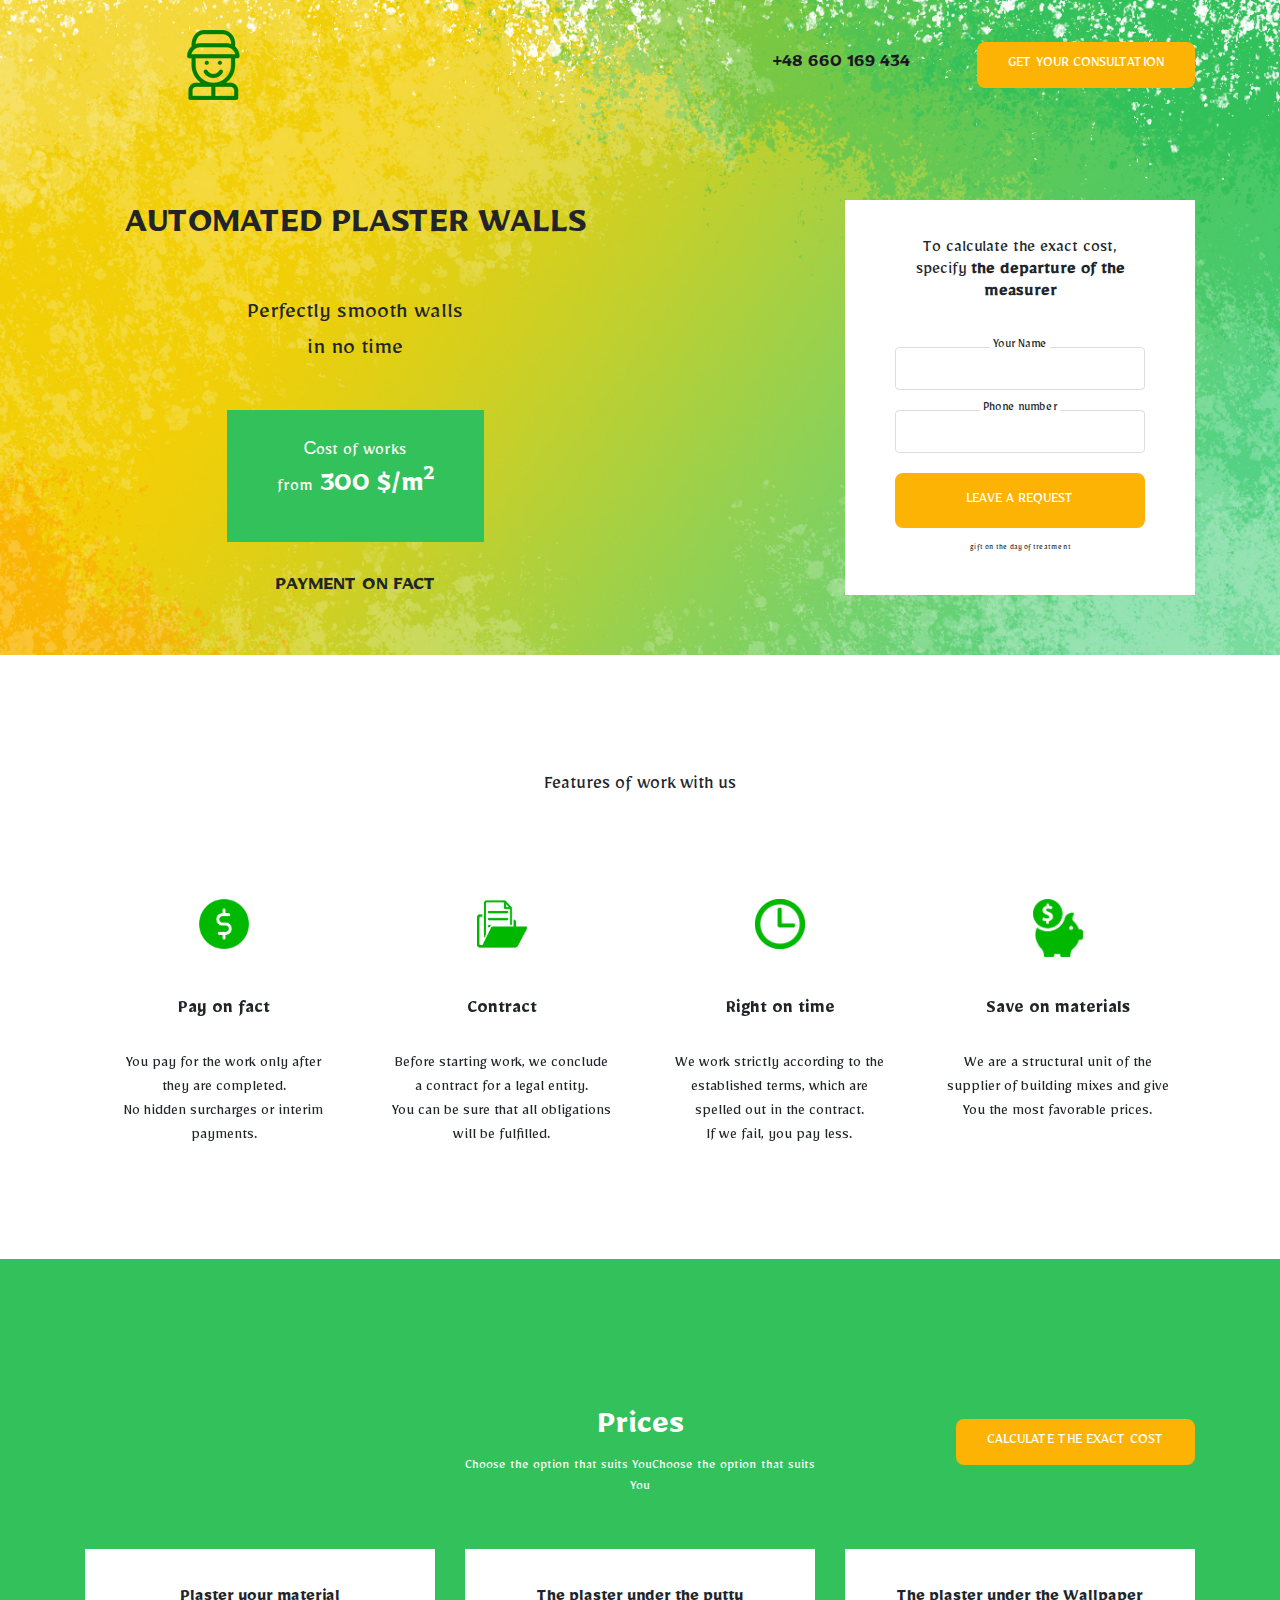
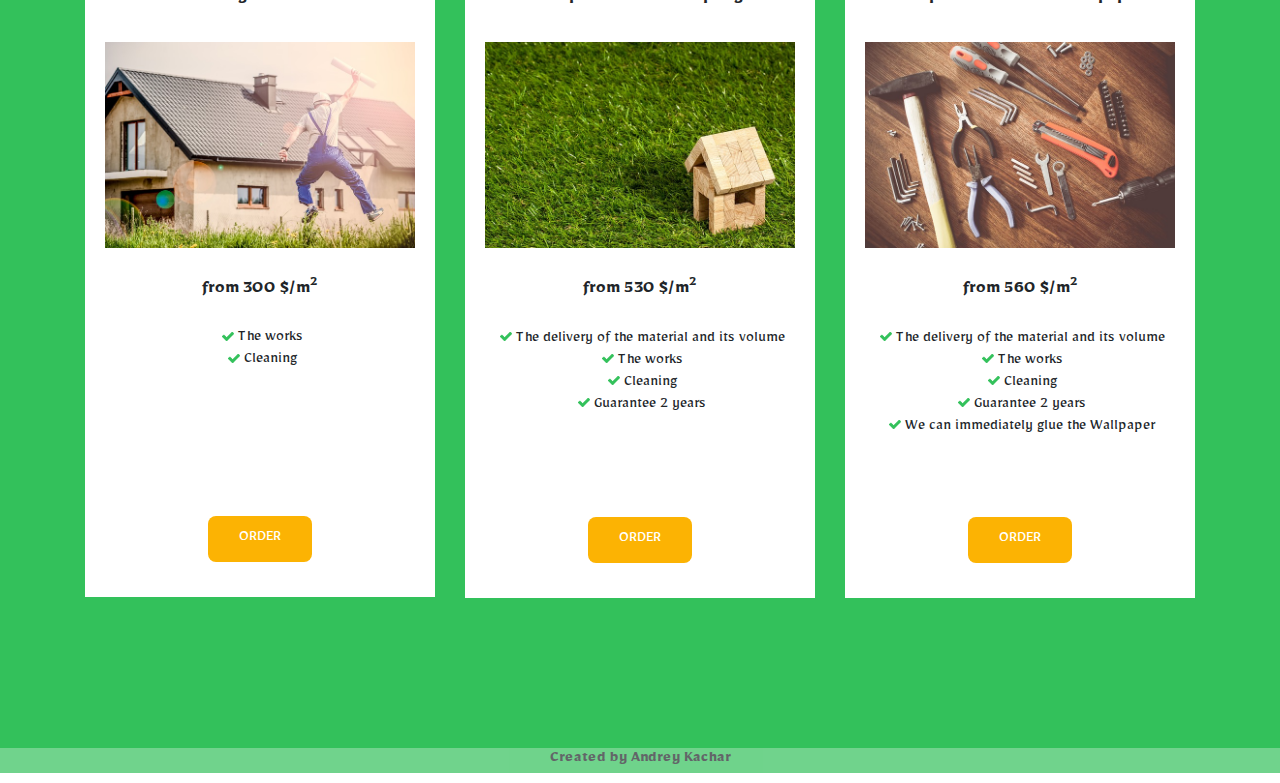
<file: buildWorkShopDemo/index.html>
<!DOCTYPE html>
<html lang="en">
    <head>
        <meta charset="utf-8">
        <meta name="viewport" content="width=device-width, initial-scale=1, shrink-to-fit=no">
        <meta name="description" content="">
        <meta name="author" content="">
        <!-- <link rel="icon" href="../../../../favicon.ico"> -->

        <title>Автоматизированная штукатурка стен</title>

        <link rel="stylesheet" href="css/bootstrap.css">
        <link rel="stylesheet" href="css/style.css">
        <link href="https://fonts.googleapis.com/css?family=Mirza&display=swap" rel="stylesheet">
    </head>

    <body>

        <!-- Main -->
        <main class="main">

            <div class="container">
                <div class="header">

                    <div class="row">

                        <div class="col-xl-3 col-lg-3 col-md-3 col-sm-1">
                            <div class="logo">
                                <img src="img/logo.png" alt="logo">
                            </div>
                        </div>

                        <div class="col-xl-2 offset-xl-4 col-lg-4 offset-lg-2 col-md-3 offset-md-2 col-sm-4 offset-sm-1">
                            <div class="phone-block">
                                <a class="phone-link" href="#">+48 660 169 434</a>
                            </div>
                        </div>

                        <div class="col-xl-3 col-lg-3 offset-lg-0 col-md-3 offset-md-0 col-sm-3 offset-sm-0">
                            <div class="wrap">
                                <div class="wrap-block">
                                    <button class="btn button popup-btn">
                                      Get Your consultation
                                    </button>
                                </div>
                            </div>
                        </div>

                    </div>


                </div>

                <div class="main-content">
                    <div class="row">
                        <div class="main-container col-xl-6 offset-xl-0 col-lg-6 offset-lg-0">
                            <div class="main-title">
                                <h1>Automated plaster walls</h1>
                                <p class="main-subtitle">Perfectly smooth walls <br/> in no time</p>

                                <span>Сost of works<br/>from<strong> 300 $/m<sup>2</sup></strong></span>

                                <strong class="main-trigger">payment on fact</strong>
                            </div>
                        </div>
                        <div class="col-xl-4 offset-xl-2 col-lg-5 offset-lg-1">
                            <div class="main-form">
                                <h2 class="main-form-header">To calculate the exact cost,<br/> specify <strong>the departure of the measurer</strong></h2>

                                <form action="#">
                                    <label>Your Name</label>
                                    <input class="main-form-input" type="text">
                                    <label>Phone number</label>
                                    <input class="main-form-input" type="text">
                                    <button type="submit" class="btn main-form-btn button">Leave a request</button>
                                    <small>gift on the day of treatment</small>
                                </form>
                            </div>
                        </div>
                    </div>
                </div>
            </div>
        </main>

        <!-- Features -->
        <section class="features">
            <div class="container">
                <h2 class="section-header">Features of work with us</h2>
                <div class="features-slider">
                    <div class="features-block">
                        <div class="features-img">
                            <picture>
                                <source srcset="img/features/svg/green-coin.svg" type="image/">
                                <img src="img/features/png/green-coin.png" alt="Pay on fact">
                            </picture>
                        </div>
                        <h3>Pay on fact</h3>
                        <p>You pay for the work only after they are completed. <br/>No hidden surcharges or interim payments.</p>
                    </div>
                    <div class="features-block">
                        <div class="features-img">
                            <picture>
                                <source srcset="img/features/svg/green-open-folder.svg" type="image/">
                                <img src="img/features/png/green-open-folder.png" alt="Open folder">
                            </picture>
                        </div>
                        <h3>Contract</h3>
                        <p>Before starting work, we conclude a contract for a legal entity. <br/>You can be sure that all obligations will be fulfilled.</p>
                    </div>
                    <div class="features-block">
                        <div class="features-img">
                            <picture>
                                <source srcset="img/features/svg/green-clock.svg" type="image/">
                                <img src="img/features/png/green-clock.png" alt="Clock">
                            </picture>
                        </div>
                        <h3>Right on time</h3>
                        <p>We work strictly according to the established terms, which are spelled out in the contract. <br/>If we fail, you pay less.</p>
                    </div>
                    <div class="features-block">
                        <div class="features-img">
                            <picture>
                                <source srcset="img/features/svg/green-piggy-bank.svg" type="image/">
                                <img src="img/features/png/green-piggy-bank.png" alt="">
                            </picture>
                        </div>
                        <h3>Save on materials</h3>
                        <p>We are a structural unit of the supplier of building mixes and give You the most favorable prices.</p>
                    </div>
                </div>
            </div>
        </section>

        <!-- Prices -->
        <section class="price">
          <div class="container">
            <div class="section-header section-header-light">
              <div class="row">

                <div class="col-xl-4 offset-xl-4 col-lg-4 offset-lg-4 ">
                  <h2>Prices</h2>
                  <p>Choose the option that suits YouChoose the option that suits You</p>
                </div>

                  <div class="col-xl-4 col-lg-4">
                    <div class="prise-button">
                      <button class="btn button price-header-btn" data-toggle="modal">
                        Calculate the exact cost
                      </button>
                    </div>
                  </div>

              </div><!--row-->

              <div class="row">

                <div class="col-xl-4 col-lg-4 col-md-6">
                  <div class="price-block">
                    <h4>Plaster your material</h4>
                    <img src="img/price/1.jpg" alt="">
                    <span class="price-tag">from 300 $/m<sup>2</sup></span>
                    <ul class="price-list">
                      <li>The works</li>
                      <li>Cleaning</li>
                    </ul>
                    <button class="btn button">Order</button>
                  </div>
                </div>

                <div class="col-xl-4 col-lg-4 col-md-6">
                  <div class="price-block">
                    <h4>The plaster under the putty</h4>
                    <img src="img/price/2.jpg" alt="">
                    <span class="price-tag">from 530 $/m<sup>2</sup></span>
                    <ul class="price-list">
                      <li>The delivery of the material and its volume</li>
                      <li>The works</li>
                      <li>Cleaning</li>
                      <li>Guarantee 2 years</li>
                    </ul>
                    <button class="btn button">Order</button>
                  </div>
                </div>

                <div class="col-xl-4 col-lg-4 col-md-12">
                  <div class="price-block">
                    <h4>The plaster under the Wallpaper</h4>
                    <img class="bottom-image" src="img/price/3.jpg" alt="">
                    <span class="price-tag">from 560 $/m<sup>2</sup></span>
                    <ul class="price-list">
                      <li>The delivery of the material and its volume</li>
                      <li>The works</li>
                      <li>Cleaning</li>
                      <li>Guarantee 2 years</li>
                      <li>We can immediately glue the Wallpaper</li>
                    </ul>
                    <button class="btn button">Order</button>
                  </div>
                </div>

              </div><!--row-->

            </div>
          </div>
        </section>




        <!-- Modal windows -->

        <!-- Get Your consultation -->

        <div class="popup">
          <!-- white modal window -->
          <div class="popup-dialog">
            <!-- content 0f modal window -->
            <div class="popup-content">
              <button class="popup-close"><span>&times;</span></button>
              <h4 class="popup-header">Interested?</h4>
              <p>Leave your contact details<br/>for contact</p>
              <div class="popup-form">
                <form action="#">
                  <label>Your Name</label>
                  <input class="main-form-input" type="text">
                  <label>Phone number</label>
                  <input class="main-form-input" type="text">
                  <label>Messadge</label>
                  <textarea class="main-form-input" rows="5"></textarea>
                  <button class="btn main-form-btn button" type="submit">Leave a request</button>
                </form>
              </div>
            </div>
          </div>
        </div>



        <div class="signature">
          <p class="signature-font">Created by <span>Andrey Kachar</span></p>
        </div>


        <!-- Bootstrap core JavaScript ================================================== -->
        <!-- Placed at the end of the document so the pages load faster -->
       <script src="https://ajax.googleapis.com/ajax/libs/jquery/3.4.1/jquery.min.js"></script>

       <link rel="stylesheet" href="slick/slick.css">
       <link rel="stylesheet" href="slick/slick-theme.css">
       <script src="slick/slick.js"></script>

       <script>
           $(document).ready(function(){
             $('.popup-btn').on('click', function(event){
              event.preventDefault();
              $('.popup').fadeIn(350);
             });
             $('.popup-close').on('click', function(event){
              event.preventDefault();
              $('.popup').fadeOut(350);
             })
             $('.features-slider').slick({
               infinite: true,
               slidesToShow: 4,
               slidesToScroll: 1,
               responsive: [
                   // {
                   //   breakpoint: 1200,
                   //   settings: {
                   //     slidesToShow: 4,

                   //     slidesToScroll: 1,
                   //     infinite: true,
                   //   }
                   // },
                   {
                     breakpoint: 992,
                     settings: {
                       slidesToShow: 2,
                       prevArrow: '<button class="prev arrow"></button>',
                       nextArrow: '<button class="next arrow"></button>',
                       slidesToScroll: 2,
                       infinite: true,
                     }
                   },
                   {
                     breakpoint: 768,
                     settings: {
                       slidesToShow: 1,
                       prevArrow: '<button class="prev arrow"></button>',
                       nextArrow: '<button class="next arrow"></button>',
                       slidesToScroll: 1,
                       infinite: true,
                     }
                   },
                   {
                     breakpoint: 576,
                     settings: {
                       slidesToShow: 1,
                       prevArrow: '<button class="prev arrow"></button>',
                       nextArrow: '<button class="next arrow"></button>',
                       slidesToScroll: 1
                     }
                   },
                   {
                     breakpoint: 320,
                     settings: {
                       slidesToShow: 1,
                       prevArrow: '<button class="prev arrow"></button>',
                       nextArrow: '<button class="next arrow"></button>',
                       slidesToScroll: 1,
                     }
                   }
                   // You can unslick at a given breakpoint now by adding:
                   // settings: "unslick"
                   // instead of a settings object
                 ]
             });
           });
       </script>

    </body>
</html>
</file>
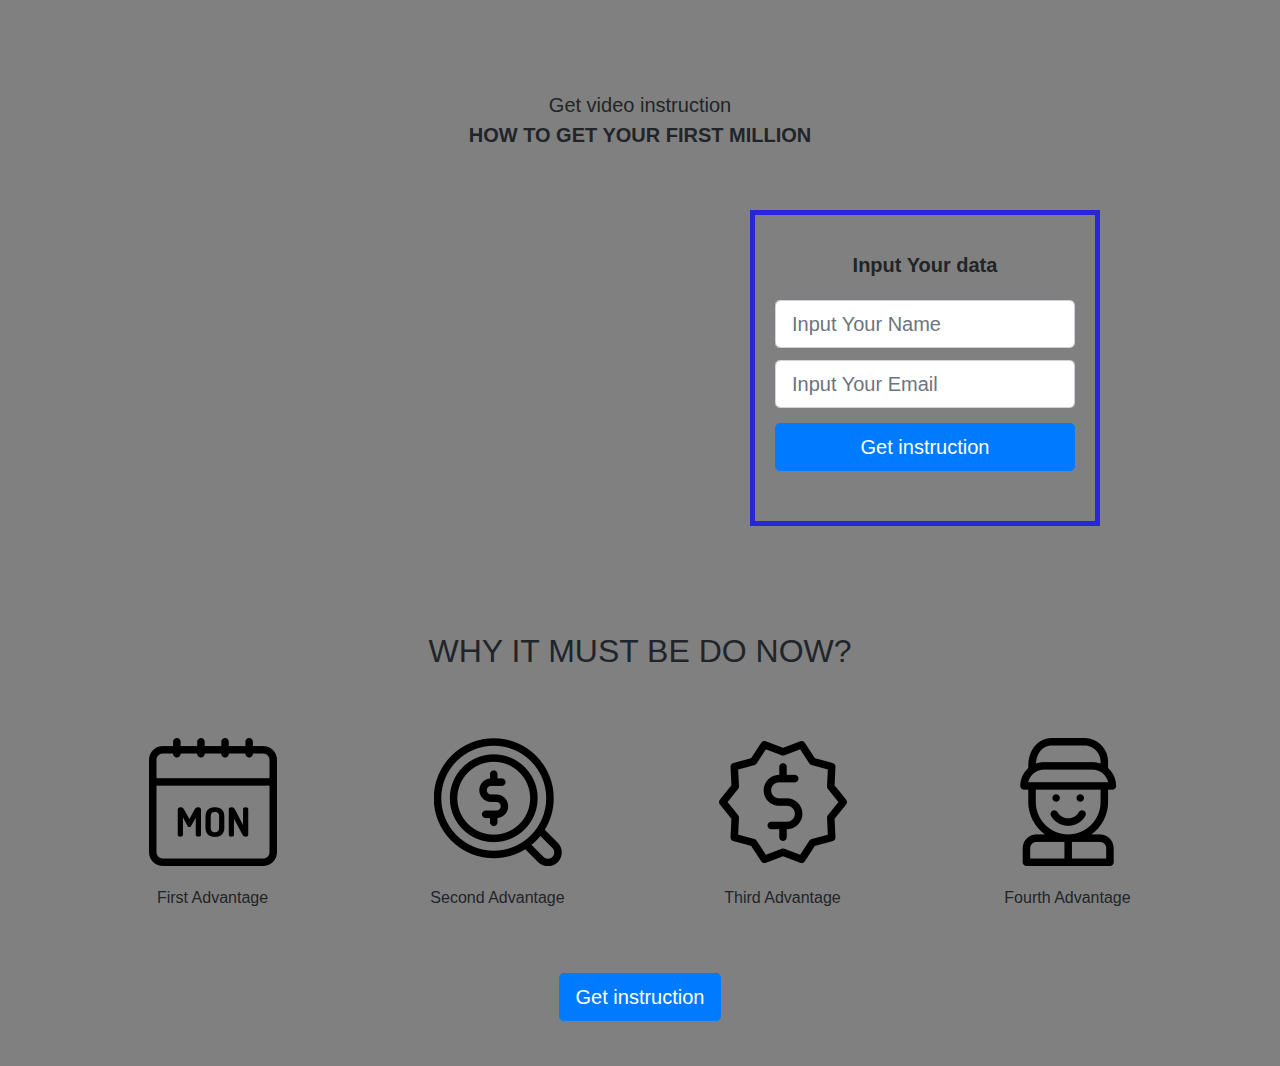
<file: simpleexamplesite/index.html>
<!DOCTYPE html>
<html lang="en">
<head>
    <meta charset="UTF-8">
    <title>My first site</title>
    <!-- <link rel="shortcut icon" type="image/x-icon" href="favicon.ico"> -->
    <link rel="stylesheet" href="css/bootstrap.css">
    <link rel="stylesheet" href="css/style.css">
</head>
    <body>

        <div class="section">

            <div class="container text-center">

                <div class="row">
                    <div class="col-lg-6 offset-lg-3">
                        <div class="header text-center">
                            <span>Get video instruction</span>
                            <strong class="text-uppercase">How to get Your first million</strong>
                        </div>
                    </div>
                </div>

                <div class="row">
                    <div class="col-xl-6 col-lg-6 offset-lxl-1 offset-lg-1">
                        <div class="video">
                            <iframe width="100%" height="315" src="https://www.youtube.com/embed/APSo_fjDNjU" frameborder="0" allow="accelerometer; autoplay; encrypted-media; gyroscope; picture-in-picture" allowfullscreen></iframe>
                        </div>
                    </div>
                    <div class="col-xl-4 col-lg-4 text-center">
                        <div class="form">
                            <p class="form-header">Input Your data</p>
                            <input class="form-control form-control-lg" type="text" placeholder="Input Your Name">
                            <input class="form-control form-control-lg" type="email" placeholder="Input Your Email">

                            <button class="btn btn-primary btn-lg btn-block">Get instruction</button>

                        </div>
                    </div>
                </div>

            </div>

        </div>

        <div class="section text-center">
            <div class="container">
                <div class="row">
                <div class="col-lg-12 col-sm-12 col-xs-12">
                    <h2 class="feature-header text-center text-uppercase">Why it must be do now?</h2>
                </div>
            </div>
                <div class="feature">
                    <div class="row">
                        <div class="col-lg-3 col-sm-6">
                            <div class="feature-box">
                                <img src="img/1.png" alt="1 Advantage">
                                <p>First Advantage</p>
                            </div>
                        </div>
                        <div class="col-lg-3 col-sm-6">
                            <div class="feature-box">
                                <img src="img/2.png" alt="2 Advantage">
                                <p>Second Advantage</p>
                            </div>
                        </div>
                        <div class="col-lg-3 col-sm-6">
                            <div class="feature-box">
                                <img src="img/3.png" alt="3 Advantage">
                                <p>Third Advantage</p>
                            </div>
                        </div>
                        <div class="col-lg-3 col-sm-6">
                            <div class="feature-box">
                                <img src="img/4.png" alt="4 Advantage">
                                <p>Fourth Advantage</p>
                            </div>
                        </div>
                    </div>
                </div>
                <button class="btn btn-primary btn-lg">Get instruction</button>

            </div>
        </div>


    </body>

</html>
</file>
<file: buildWorkShopDemo/css/style.css>
/* Colors */
/* Font settings */
@font-face {
  font-family: 'Mirza_regular';
  src: url('../fonts/Mirza-Regular.eot');
  src: url('../fonts/Mirza-Regular.eot?#iefix') format('embedded-opentype'), url('../fonts/Mirza-Regular.woff2') format('woff2'), url('../fonts/Mirza-Regular.woff') format('woff'), url('../fonts/Mirza-Regular.ttf') format('truetype'), url('../fonts/Mirza-Regular.svg#Mirza-Regular') format('svg');
  font-weight: normal;
  font-style: normal;
}
@font-face {
  font-family: 'Mirza_bold';
  src: url('../fonts/Mirza-Bold.eot');
  src: url('../fonts/Mirza-Bold.eot?#iefix') format('embedded-opentype'), url('../fonts/Mirza-Bold.woff2') format('woff2'), url('../fonts/Mirza-Bold.woff') format('woff'), url('../fonts/Mirza-Bold.ttf') format('truetype'), url('../fonts/Mirza-Bold.svg#Mirza-Bold') format('svg');
  font-weight: bold;
  font-style: normal;
}
/* basic settings */
html {
  font-size: 10px;
}
body {
  font-family: 'Mirza_regular', sans-serif;
}
a:hover {
  text-decoration: none;
  color: ;
}
button:focus,
input:focus,
a:focus,
textarea:focus {
  outline: none;
}
.button {
  font-size: 1.6rem;
  padding: 1rem 3rem;
  border-radius: 8px;
  background-color: #fcb303;
  color: #ffffff;
  text-transform: uppercase;
  transition: all 0.2;
}
.button:hover {
  cursor: pointer;
  background-color: #fcbb1c;
}
/* Typografy */
section {
  padding: 10rem 0;
}
.section-header {
  margin: 2rem 0 10rem;
}
.section-header-light {
  margin: 5rem 0;
}
.section-header h2 {
  text-align: center;
  font-family: 'Mirza_bold', sans-serif;
  font-size: 3.6rem;
  color: #ffffff;
}
.section-header p {
  text-align: center;
  padding-bottom: 4rem;
  font-size: 1.4rem;
  color: #ffffff;
}
/* main */
.main {
  padding: 3rem 0 5rem;
  background: #ffffff url(../img/main-bg.jpg) center center no-repeat;
  background-size: cover;
  text-align: center;
  /* main header */
  /* subheader */
  /* green ink */
  /* paiment on fact */
  /* main form */
}
.main-content {
  margin-top: 10rem;
}
.main h1 {
  margin-top: 0;
  margin-bottom: 4rem;
  font-family: 'Mirza_bold', sans-serif;
  text-transform: uppercase;
  font-size: 4rem;
  line-height: 1.45;
}
.main-subtitle {
  margin-bottom: 4rem;
  font-size: 2.4rem;
}
.main span {
  display: inline-block;
  padding: 3rem 5rem;
  font-size: 1.8rem;
  background: #33c15b;
  color: #ffffff;
  text-align: center;
  /* number 300 $ */
}
.main span strong {
  font-size: 3rem;
  font-family: 'Mirza_bold', sans-serif;
}
.main-trigger {
  display: block;
  margin-top: 3rem;
  font-size: 2.2rem;
  text-transform: uppercase;
  font-family: 'Mirza_bold', sans-serif;
}
.main-form {
  padding: 4rem 5rem;
  background-color: #ffffff;
  text-align: center;
  /* form header */
  /* form input */
  /* labels */
  /* submit button */
  /* label under button */
}
.main-form-header {
  margin-bottom: 4rem;
  font-size: 1.8rem;
  text-align: center;
}
.main-form-header strong {
  font-size: 1.9rem;
}
.main-form-input {
  display: block;
  margin: 2rem 0;
  width: 100%;
  border: 1px solid #dddddd;
  padding: 1.3rem;
  border-radius: 4px;
}
.main-form label {
  position: absolute;
  left: 50%;
  transform: translateX(-50%) translateY(-50%);
  padding: 0.3rem;
  font-size: 1.3rem;
  background-color: #ffffff;
}
.main-form-btn {
  display: block;
  height: 5.5rem;
  width: 100%;
  font-size: 1.6rem;
}
.main-form small {
  display: block;
  margin-top: 1.5rem;
}
.header {
  height: 7rem;
}
.wrap {
  display: table;
  width: 100%;
  height: 7rem;
}
.wrap-block {
  display: table-cell;
  vertical-align: middle;
  text-align: right;
}
.phone-block {
  text-align: right;
}
.phone-link {
  display: inline-block;
  font-family: 'Mirza_bold', sans-serif;
  font-weight: 900;
  font-size: 2rem;
  height: 7rem;
  line-height: 7rem;
  color: #1a1820;
}
/* feature section */
.features .section-header {
  text-align: center;
}
.features-block {
  text-align: center;
}
.features-block h3 {
  font-family: 'Mirza_bold', sans-serif;
  font-size: 2rem;
  margin-bottom: 3rem;
}
.features-block p {
  display: inline-block;
  width: 80%;
  font-size: 1.6rem;
}
.features-img {
  height: 7rem;
  margin-bottom: 3rem;
  text-align: center;
}
.features-img img {
  display: block;
  margin: 0auto;
  width: 50px;
}
.slick-active {
  outline: none;
}
.arrow {
  top: 20%;
  transform: translateY(-50%);
  position: absolute;
  z-index: 99;
  width: 2rem;
  height: 2rem;
  border: none;
  background-size: 70%;
}
.prev {
  right: 0;
  background: url(../img/features/svg/green-right-arrow.svg) center no-repeat;
  background-size: 70%;
}
.next {
  left: 0;
  background: url(../img/features/svg/green-left-arrow.svg) center no-repeat;
  background-size: 70%;
}
/* prices section */
.price {
  background-color: #33c15b;
  text-align: right;
  /* price cards */
}
.price-header-btn {
  margin-top: 1rem;
  text-align: right;
}
.price-block {
  padding: 1rem 2rem 3.5rem;
  min-height: 50rem;
  background-color: #ffffff;
  box-shadow: 7px 12px 21px 0px rgba(0, 0, 0, 0);
  text-align: center;
}
.price-block h4 {
  margin: 3rem 0;
  font-size: 1.9rem;
  font-family: 'Mirza_bold', sans-serif;
}
.price-list {
  font-size: 1.6rem;
  padding: 0;
  list-style: none;
  min-height: 18rem;
  line-height: 1.8rem;
}
.price-list li::before {
  content: '';
  display: inline-block;
  width: 2rem;
  height: 2rem;
  background: url(../img/price/svg/green-correct-symbol@0,5x.svg) center no-repeat;
  vertical-align: middle;
  background-size: 60%;
}
.price-tag {
  display: block;
  font-size: 1.9rem;
  margin-bottom: 2rem;
  font-family: 'Mirza_bold', sans-serif;
}
.price img {
  width: 100%;
  max-width: 65rem;
  display: inline-block;
  margin-bottom: 3rem;
}
/* modal windows */
.popup {
  display: none;
  position: fixed;
  text-align: center;
  left: 0;
  right: 0;
  bottom: 0;
  width: 100%;
  height: 100%;
  z-index: 99;
  background-color: rgba(0, 0, 0, 0.7);
}
.popup-close {
  position: absolute;
  top: 0;
  right: -2.2rem;
  text-align: center;
  height: 2rem;
  width: 2rem;
  border: none;
  background-color: transparent;
  border-radius: 4px;
  color: #ffffff;
  font-size: 2rem;
}
.popup-close span {
  position: absolute;
  top: -0.74rem;
  right: 0.41rem;
}
.popup-close:hover {
  background-color: red;
  opacity: 0.7;
  cursor: pointer;
}
.popup-content {
  position: fixed;
  left: 50%;
  transform: translate(-50%);
  padding: 4rem 6rem;
  top: 10%;
  background-color: #ffffff;
}
.popup label {
  position: absolute;
  left: 50%;
  transform: translateX(-50%) translateY(-50%);
  padding: 0.3rem;
  font-size: 1.3rem;
  background-color: #ffffff;
}
.popup-header {
  font-family: 'Mirza_bold', sans-serif;
  font-size: 2.2rem;
}
.popup p {
  font-size: 1.6rem;
  padding: 0 0 1.8rem 0;
}
.signature {
  font-size: 1.5rem;
  text-align: center;
  background-color: #33c15b;
  opacity: 0.7;
}
.signature-font {
  font-family: 'Mirza_bold', sans-serif;
  font-size: 1.7rem;
}
@media (max-width: 991px) and (min-width: 769px) {
  /* large */
  .main-content {
    margin-top: 3rem;
  }
  .main-title {
    text-align: center;
    padding-bottom: 3rem;
  }
  .price-block {
    margin: 1.5rem 0;
  }
  .prise-button {
    text-align: center;
    margin-bottom: 4rem;
  }
}
@media (max-width: 767px) and (min-width: 576px) {
  /* medium */
  .main-content {
    margin-top: 3rem;
  }
  .main-title {
    text-align: center;
    padding-bottom: 3rem;
  }
  .price-block {
    margin: 1.5rem 0;
  }
  .prise-button {
    text-align: center;
    margin-bottom: 4rem;
  }
}
@media (max-width: 575px) {
  /* small */
  .logo,
  .phone-block,
  .wrap-block {
    text-align: center;
  }
  .main-container {
    margin-top: 5rem;
  }
  .main-title {
    margin-top: 5rem;
  }
  .main-content {
    margin-top: 3rem;
  }
  .main-title {
    text-align: center;
    padding-bottom: 3rem;
  }
  .main-content {
    margin-top: 8rem;
  }
  .price-block {
    margin: 1.5rem 0;
  }
  .prise-button {
    margin-bottom: 4rem;
  }
}
</file>
<file: simpleexamplesite/css/style.css>
*{
    /*border: 1px solid red;*/
}
.header{
    font-size: 20px;
    margin: 60px auto;
}
.header span{
    display: block;
}
.section{
    background-color: gray;
    padding: 30px 0;
}
.container{
    /*border: 2px solid red;*/
}
.form-header,.section-header{
    font-size: 20px;
    font-weight: 900;
    margin-bottom: 20px;
}
.form{
    border: 5px solid #2727d9;
    padding: 35px 20px;
}
.form input{
    margin: 12px auto;
}
button{
    margin: 15px auto;
    background-color: #2727d9;
}
.feature{
    margin: 60px auto;
}
.feature p{
    margin-top: 20px;
}
.feature-box{
    height: 160px;
}
.video{
    margin-bottom: 40px;
}
</file>
